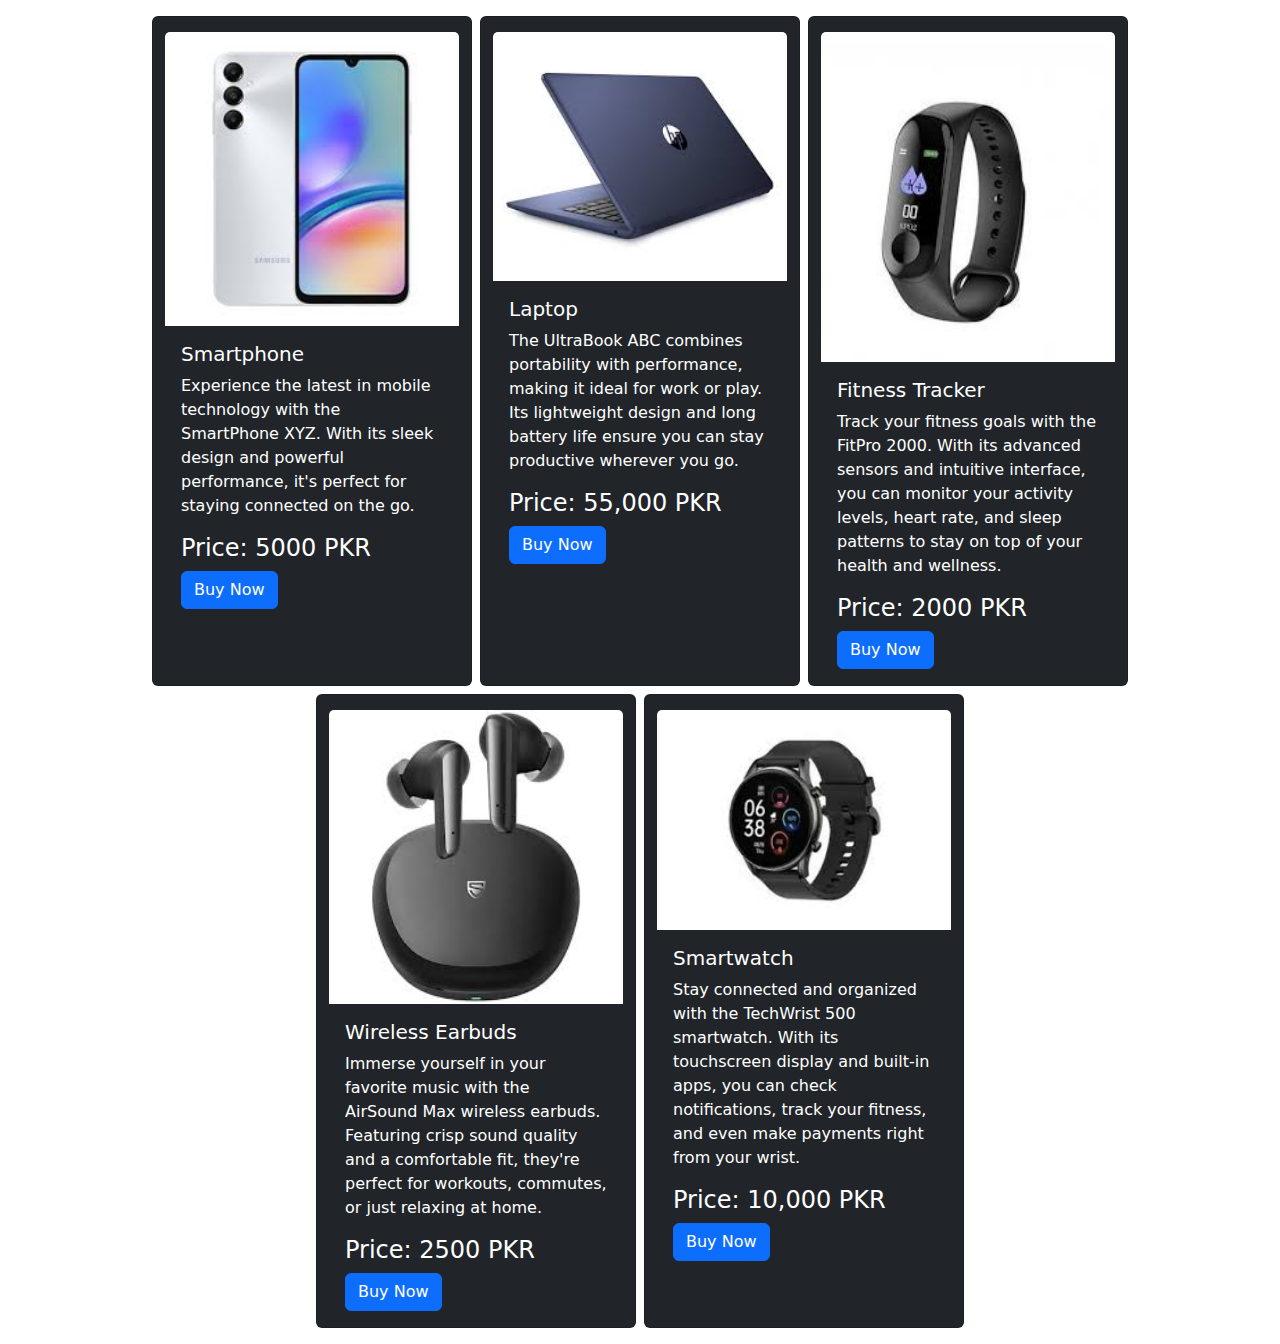
<file: Java Assigment 4/index.html>
<!doctype html>
<html lang="en">
  <head>
    <meta charset="utf-8">
    <meta name="viewport" content="width=device-width, initial-scale=1">
    <title>Products Cards</title>
    <link href="https://cdn.jsdelivr.net/npm/bootstrap@5.3.3/dist/css/bootstrap.min.css" rel="stylesheet" integrity="sha384-QWTKZyjpPEjISv5WaRU9OFeRpok6YctnYmDr5pNlyT2bRjXh0JMhjY6hW+ALEwIH" crossorigin="anonymous">
  </head>
  <body>
    <div class="container mt-3 mb-3">
      <div class="row justify-content-center gap-2" id="card-d">
         
              
        </div>
    </div>

  




    <script src="index.js"></script>
    <script src="https://cdn.jsdelivr.net/npm/bootstrap@5.3.3/dist/js/bootstrap.bundle.min.js" integrity="sha384-YvpcrYf0tY3lHB60NNkmXc5s9fDVZLESaAA55NDzOxhy9GkcIdslK1eN7N6jIeHz" crossorigin="anonymous"></script>
  </body>
</html>
</file>
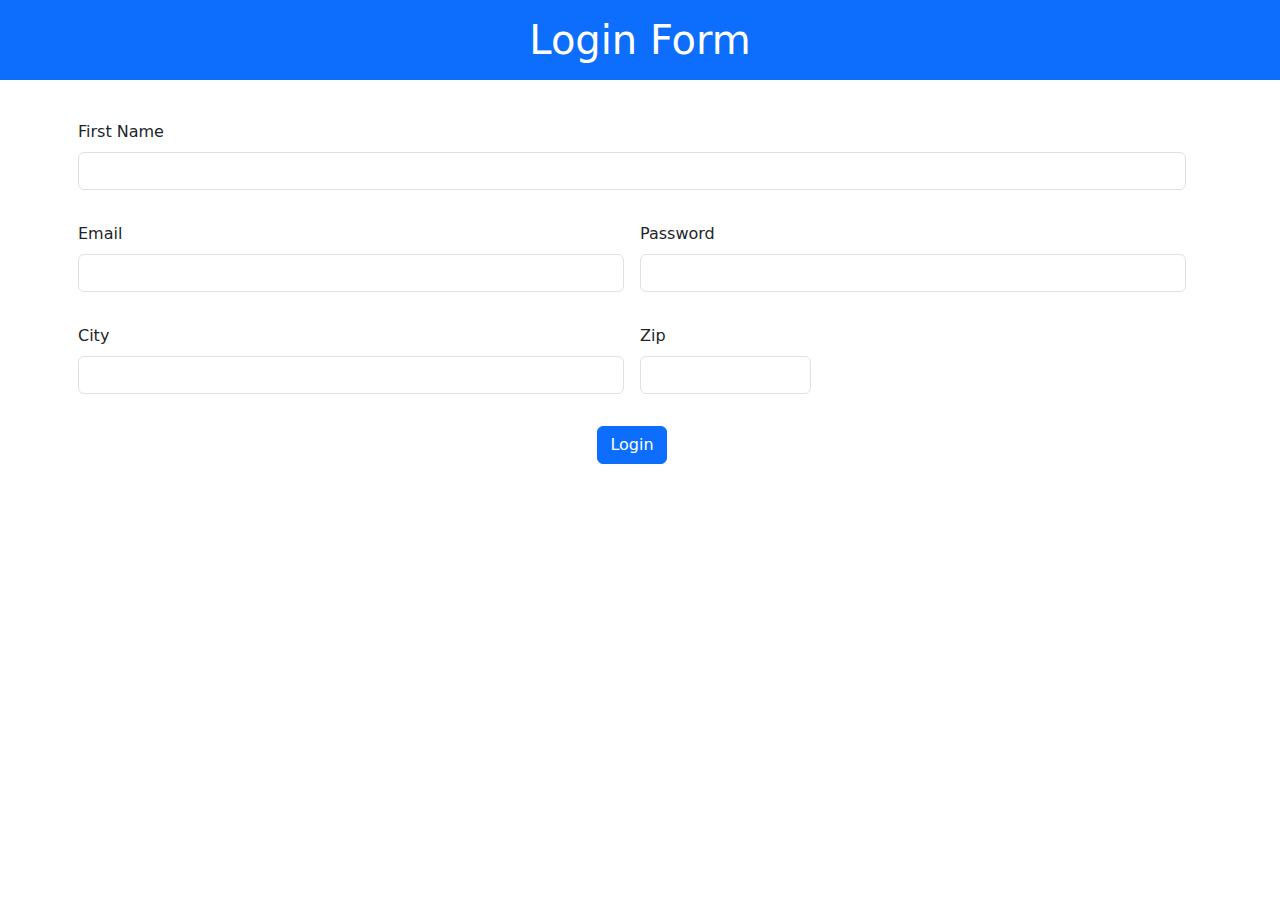
<file: Java Assigment 5/index.html>
<!doctype html>
<html lang="en">
  <head>
    <meta charset="utf-8">
    <meta name="viewport" content="width=device-width, initial-scale=1">
    <title>Input Form</title>
    <link href="https://cdn.jsdelivr.net/npm/bootstrap@5.3.3/dist/css/bootstrap.min.css" rel="stylesheet" integrity="sha384-QWTKZyjpPEjISv5WaRU9OFeRpok6YctnYmDr5pNlyT2bRjXh0JMhjY6hW+ALEwIH" crossorigin="anonymous">
    <link rel="stylesheet" href="https://cdnjs.cloudflare.com/ajax/libs/font-awesome/6.5.2/css/all.min.css" integrity="sha512-SnH5WK+bZxgPHs44uWIX+LLJAJ9/2PkPKZ5QiAj6Ta86w+fsb2TkcmfRyVX3pBnMFcV7oQPJkl9QevSCWr3W6A==" crossorigin="anonymous" referrerpolicy="no-referrer" />
    <link rel="stylesheet" href="index.css">
  </head>
  <body>
<div class="p-3 mb-2 bg-primary text-white text-center h1">Login Form</div>
    <div class="container">
        <div class="row">
            <form class="row g-3">
                <div class="col-md-12">
                  <label for="inputEmail4" class="form-label">First Name</label>
                  <input type="text" class="form-control" id="firstName">
                  <p id="fnError"></p>
                </div>
                <div class="col-md-6">
                  <label for="inputEmail4" class="form-label">Email</label>
                  <input type="email" class="form-control" id="email">
                  <p id="emError"></p>
                </div>
                <div class="col-md-6">
                  <label for="inputPassword4" class="form-label">Password</label>
                  <input type="password" class="form-control" id="password">
                  <p id="pError"></p>
                </div>
                        
                <div class="col-md-6">
                  <label for="inputCity" class="form-label">City</label>
                  <input type="text" class="form-control" id="city">
                  <p id="cError"></p>
                </div>

                <div class="col-md-2">
                  <label for="inputZip" class="form-label">Zip</label>
                  <input type="text" class="form-control" id="zip">
                  <p id="zError"></p>
                </div>

                <div class="col-12 text-center">
                  <button type="submit" class="btn btn-primary">Login</button>
                </div>
              </form>
        </div>
    </div>















    <script src="https://cdn.jsdelivr.net/npm/bootstrap@5.3.3/dist/js/bootstrap.bundle.min.js" integrity="sha384-YvpcrYf0tY3lHB60NNkmXc5s9fDVZLESaAA55NDzOxhy9GkcIdslK1eN7N6jIeHz" crossorigin="anonymous"></script>
    <script src="index.js"></script>
  </body>
</html>
</file>
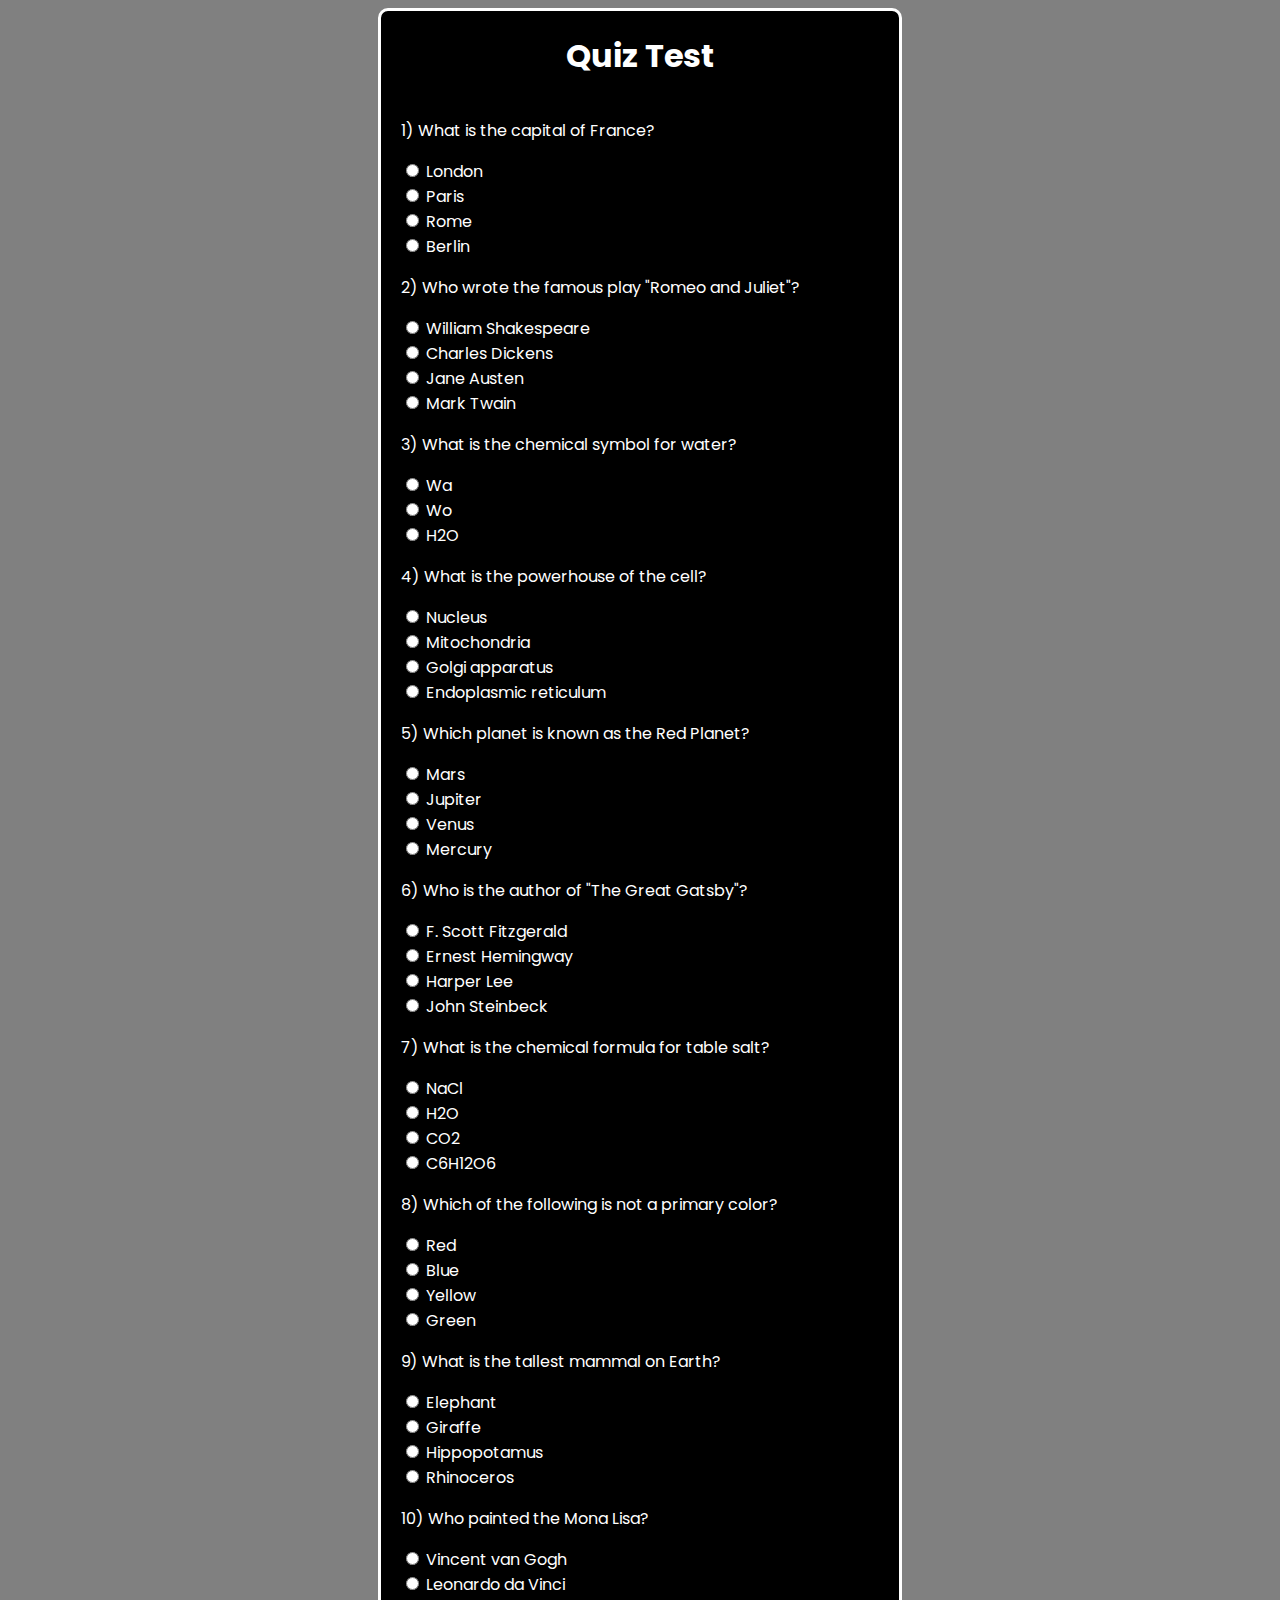
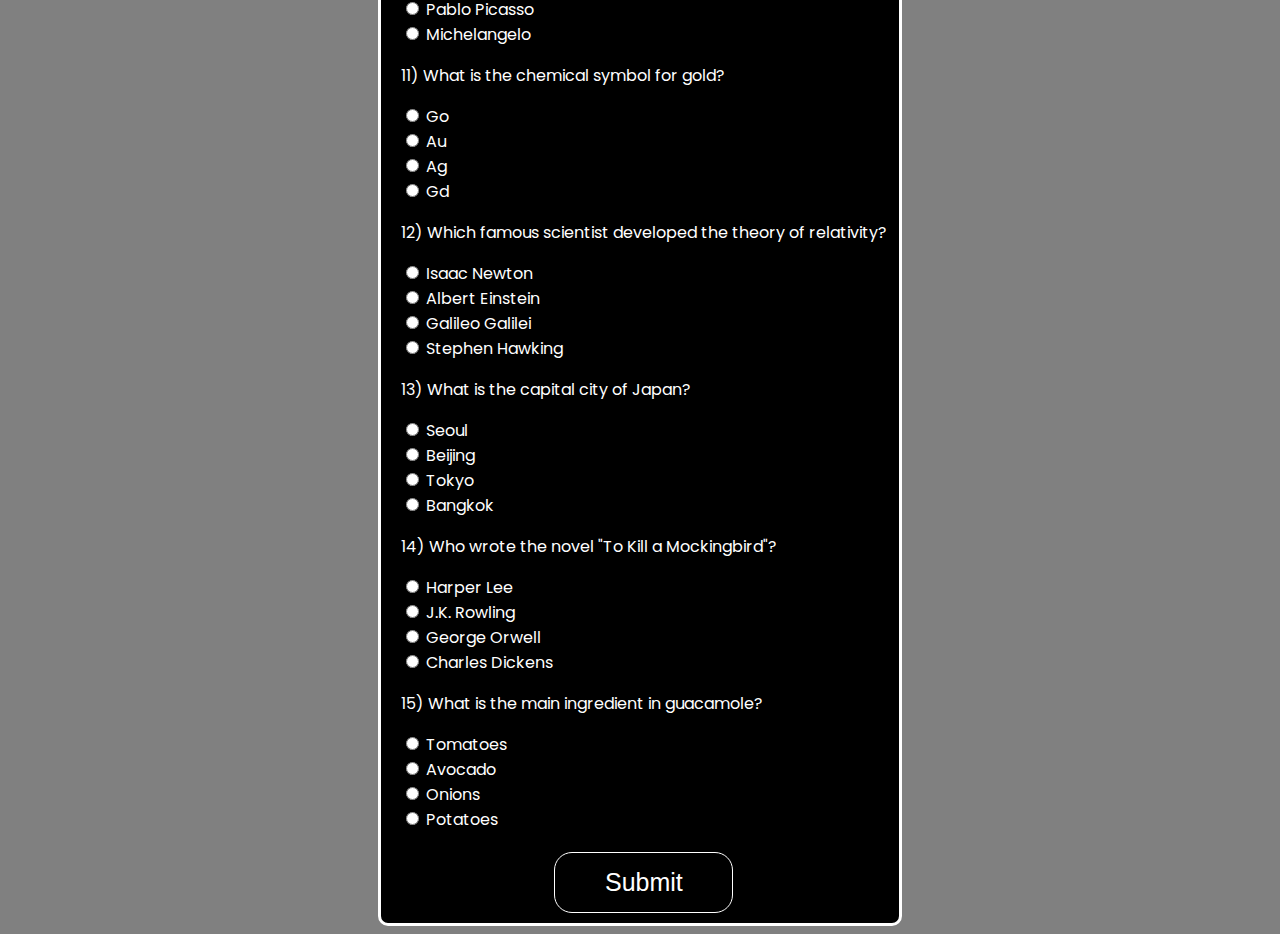
<file: Practical quiz/index.html>
<!DOCTYPE html>
<html lang="en">
<head>
    <meta charset="UTF-8">
    <meta name="viewport" content="width=device-width, initial-scale=1.0">
    <title>Quiz-Practical</title>
    <link rel="preconnect" href="https://fonts.googleapis.com">
<link rel="preconnect" href="https://fonts.gstatic.com" crossorigin>
<link href="https://fonts.googleapis.com/css2?family=Poppins:ital,wght@0,100;0,200;0,300;0,400;0,500;0,600;0,700;0,800;0,900;1,100;1,200;1,300;1,400;1,500;1,600;1,700;1,800;1,900&display=swap" rel="stylesheet">
    <style>
        body {
    background-color: grey;
    font-family: "Poppins", sans-serif;
}
.container-quiz {
    display: flex;
    justify-content: center;
    align-items: center;
    flex-direction: column;
    background-color: black;
    color: white;
    border: 3px solid white;
    border-radius: 10px;
    width: 41%;
    margin-left: auto;
    margin-right: auto;
}
#quiz {
    display: flex;
    justify-content: center;
    flex-direction: column;
    margin-bottom: 10px;
    align-self: flex-start;
    margin-left: 20px;
}
button {
    margin-top: 20px;
    text-align: center;
    margin-left: auto;
    margin-right: auto;
    background-color: black;
    color: white;
    border: 1px solid white;
    border-radius: 18px;
    padding: 15px;
    width: 14vw;
    font-size: 25px;
}


@media (min-width: 350px) and (max-width: 922px) {
    .container-quiz {
    display: flex;
    justify-content: center;
    align-items: center;
    flex-direction: column;
    background-color: black;
    color: white;
    border: 3px solid white;
    border-radius: 10px;
    width: 92%;
    margin-left: auto;
    margin-right: auto;

    
}
button {
        margin-top: 20px;
        text-align: center;
        margin-left: 46%;
        background-color: black;
        color: white;
        border: 1px solid white;
        border-radius: 18px;
        padding: 15px;
        width: 29vw;
        font-size: 25px;
    }
}



    </style>
</head>
<body>
    <div class="container-quiz">
        <h1>Quiz Test</h1>
        <div id="quiz">
            <div class="question">
                <p>1) What is the capital of France?</p>
                <input type="radio" name="q1" value="London" id="London">
                <label for="London">London</label><br>
                <input type="radio" name="q1" value="Paris" id="Paris">
                <label for="Paris">Paris</label><br>
                <input type="radio" name="q1" value="Rome" id="Rome">
                <label for="Rome">Rome</label><br>
                <input type="radio" name="q1" value="Berlin" id="Berlin">
                <label for="Berlin">Berlin</label><br>
            </div>
            <div class="question">
                <p>2) Who wrote the famous play "Romeo and Juliet"?</p>
                <input type="radio" name="q2" value="WilliamShakespeare" id="WilliamShakespeare">
                <label for="WilliamShakespeare">William Shakespeare</label><br>
                <input type="radio" name="q2" value="CharlesDickens" id="CharlesDickens">
                <label for="CharlesDickens">Charles Dickens</label><br>
                <input type="radio" name="q2" value="JaneAusten" id="JaneAusten">
                <label for="JaneAusten">Jane Austen</label><br>
                <input type="radio" name="q2" value="MarkTwain" id="MarkTwain">
                <label for="MarkTwain">Mark Twain</label><br>
            </div>
            <div class="question">
                <p>3) What is the chemical symbol for water?</p>
                <input type="radio" name="q3" value="Wa" id="Wa">
                <label for="Wa">Wa</label><br>
                <input type="radio" name="q3" value="Wo" id="Wo">
                <label for="Wo">Wo</label><br>
                <input type="radio" name="q3" value="H2O" id="H2O">
                <label for="H2O">H2O</label><br>
            </div>
            <div class="question">
                <p>4) What is the powerhouse of the cell?</p>
                <input type="radio" name="q4" value="Nucleus" id="Nucleus">
                <label for="Nucleus">Nucleus</label><br>
                <input type="radio" name="q4" value="Mitochondria" id="Mitochondria">
                <label for="Mitochondria">Mitochondria</label><br>
                <input type="radio" name="q4" value="Golgiapparatus" id="Golgiapparatus">
                <label for="Golgiapparatus">Golgi apparatus</label><br>
                <input type="radio" name="q4" value="Endoplasmicreticulum" id="Endoplasmicreticulum">
                <label for="Endoplasmicreticulum">Endoplasmic reticulum</label><br>
            </div>
            <div class="question">
                <p>5) Which planet is known as the Red Planet?</p>
                <input type="radio" name="q5" value="Mars" id="Mars">
                <label for="Mars">Mars</label><br>
                <input type="radio" name="q5" value="Jupiter" id="Jupiter">
                <label for="Jupiter">Jupiter</label><br>
                <input type="radio" name="q5" value="Venus" id="Venus">
                <label for="Venus">Venus</label><br>
                <input type="radio" name="q5" value="Mercury" id="Mercury">
                <label for="Mercury">Mercury</label><br>
            </div>
            <div class="question">
                <p>6) Who is the author of "The Great Gatsby"?</p>
                <input type="radio" name="q6" value="FScottFitzgerald" id="FScottFitzgerald">
                <label for="FScottFitzgerald">F. Scott Fitzgerald</label><br>
                <input type="radio" name="q6" value="ErnestHemingway" id="ErnestHemingway">
                <label for="ErnestHemingway">Ernest Hemingway</label><br>
                <input type="radio" name="q6" value="HarperLee"id="HarperLee">
                <label for="HarperLee">Harper Lee</label><br>
                <input type="radio" name="q6" value="JohnSteinbeck" id="JohnSteinbeck">
                <label for="JohnSteinbeck">John Steinbeck</label><br>
            </div>
            <div class="question">
                <p>7) What is the chemical formula for table salt?</p>
                <input type="radio" name="q7" value="NaCl" id="NaCl">
                <label for="NaCl">NaCl</label><br>
                <input type="radio" name="q7" value="H2O" id="H2O2">
                <label for="H2O2">H2O</label><br>
                <input type="radio" name="q7" value="CO2" id="CO2">
                <label for="CO2">CO2</label><br>
                <input type="radio" name="q7" value="C6H12O6" id="C6H12O6">
                <label for="C6H12O6">C6H12O6</label><br>
            </div>
            <div class="question">
                <p>8) Which of the following is not a primary color?</p>
                <input type="radio" name="q8" value="Red" id="Red">
                <label for="Red">Red</label><br>
                <input type="radio" name="q8" value="Blue" id="Blue">
                <label for="Blue">Blue</label><br>
                <input type="radio" name="q8" value="Yellow" id="Yellow">
                <label for="Yellow">Yellow</label><br>
                <input type="radio" name="q8" value="Green" id="Green">
                <label for="Green">Green</label><br>
            </div>
            <div class="question">
                <p>9) What is the tallest mammal on Earth?</p>
                <input type="radio" name="q9" value="Elephant" id="Elephant">
                <label for="Elephant">Elephant</label><br>
                <input type="radio" name="q9" value="Giraffe" id="Giraffe">
                <label for="Giraffe">Giraffe</label><br>
                <input type="radio" name="q9" value="Hippopotamus" id="Hippopotamus">
                <label for="Hippopotamus">Hippopotamus</label><br>
                <input type="radio" name="q9" value="Rhinoceros" id="Rhinoceros">
                <label for="Rhinoceros">Rhinoceros</label><br>
            </div>
            <div class="question">
                <p>10) Who painted the Mona Lisa?</p>
                <input type="radio" name="q10" value="VincentvanGogh" id="VincentvanGogh">
                <label for="VincentvanGogh">Vincent van Gogh</label><br>
                <input type="radio" name="q10" value="LeonardodaVinci" id="LeonardodaVinci">
                <label for="LeonardodaVinci">Leonardo da Vinci</label><br>
                <input type="radio" name="q10" value="PabloPicasso" id="PabloPicasso">
                <label for="PabloPicasso">Pablo Picasso</label><br>
                <input type="radio" name="q10" value="Michelangelo" id="Michelangelo">
                <label for="Michelangelo">Michelangelo</label><br>
            </div>
            <div class="question">
                <p>11) What is the chemical symbol for gold?</p>
                <input type="radio" name="q11" value="Go" id="Go">
                <label for="Go">Go</label><br>
                <input type="radio" name="q11" value="Au" id="Au">
                <label for="Au">Au</label><br>
                <input type="radio" name="q11" value="Ag" id="Ag">
                <label for="Ag">Ag</label><br>
                <input type="radio" name="q11" value="Gd" id="Gd">
                <label for="Gd">Gd</label><br>
            </div>
            <div class="question">
                <p>12) Which famous scientist developed the theory of relativity?</p>
                <input type="radio" name="q12" value="IsaacNewton" id="IsaacNewton">
                <label for="IsaacNewton">Isaac Newton</label><br>
                <input type="radio" name="q12" value="AlbertEinstein" id="AlbertEinstein">
                <label for="AlbertEinstein">Albert Einstein</label><br>
                <input type="radio" name="q12" value="GalileoGalilei" id="GalileoGalilei">
                <label for="GalileoGalilei">Galileo Galilei</label><br>
                <input type="radio" name="q12" value="StephenHawking" id="StephenHawking">
                <label for="StephenHawking">Stephen Hawking</label><br>
            </div>
            <div class="question">
                <p>13) What is the capital city of Japan?</p>
                <input type="radio" name="q13" value="Seoul" id="Seoul">
                <label for="Seoul">Seoul</label><br>
                <input type="radio" name="q13" value="Beijing" id="Beijing">
                <label for="Beijing">Beijing</label><br>
                <input type="radio" name="q13" value="Tokyo" id="Tokyo">
                <label for="Tokyo">Tokyo</label><br>
                <input type="radio" name="q13" value="Bangkok" id="Bangkok">
                <label for="Bangkok">Bangkok</label><br>
            </div>
            <div class="question">
                <p>14) Who wrote the novel "To Kill a Mockingbird"?</p>
                <input type="radio" name="q14" value="HarperLee" id="HarperLee">
                <label for="HarperLee">Harper Lee</label><br>
                <input type="radio" name="q14" value="JKRowling" id="JKRowling">
                <label for="JKRowling">J.K. Rowling</label><br>
                <input type="radio" name="q14" value="GeorgeOrwell" id="GeorgeOrwell">
                <label for="GeorgeOrwell">George Orwell</label><br>
                <input type="radio" name="q14" value="CharlesDickens" id="CharlesDickens">
                <label for="CharlesDickens">Charles Dickens</label><br>
            </div>
            <div class="question">
                <p>15) What is the main ingredient in guacamole?</p>
                <input type="radio" name="q15" value="Tomatoes" id="Tomatoes">
                <label for="Tomatoes">Tomatoes</label><br>
                <input type="radio" name="q15" value="Avocado" id="Avocado">
                <label for="Avocado">Avocado</label><br>
                <input type="radio" name="q15" value="Onions" id="Onions">
                <label for="Onions">Onions</label><br>
                <input type="radio" name="q15" value="Potatoes" id="Potatoes">
                <label for="Potatoes">Potatoes</label><br>
            </div>
            <button onclick="Submit()">Submit</button>
        </div>
    </div>
    <script>
        function Submit(){
            var score = 0;
            var totalQuestions = 15;
    
            var q1 = document.getElementById('Paris');
            if (q1.checked){
                score++;
            }
            var q2 = document.getElementById('WilliamShakespeare');
            if (q2.checked){
                score++;
            }
            var q3 = document.getElementById('H2O');
            if (q3.checked){
                score++;
            }
            var q4 = document.getElementById('Mitochondria');
            if (q4.checked){
                score++;
            }
            var q5 = document.getElementById('Mars');
            if (q5.checked){
                score++;
            }
            var q6 = document.getElementById('FScottFitzgerald');
            if (q6.checked){
                score++;
            }
            var q7 = document.getElementById('NaCl');
            if (q7.checked){
                score++;
            }
            var q8 = document.getElementById('Green');
            if (q8.checked){
                score++;
            }
            var q9 = document.getElementById('Giraffe');
            if (q9.checked){
                score++;
            }
            var q10 = document.getElementById('LeonardodaVinci');
            if (q10.checked){
                score++;
            }
            var q11 = document.getElementById('Au');
            if (q11.checked){
                score++;
            }
            var q12 = document.getElementById('AlbertEinstein');
            if (q12.checked){
                score++;
            }
            var q13 = document.getElementById('Tokyo');
            if (q13.checked){
                score++;
            }
            var q14 = document.getElementById('HarperLee');
            if(q14.checked){
                score++;
            }
            var q15 = document.getElementById('Onions');
            if (q15.checked){
                score++;
            }
            alert('Your score is: ' + score + ' out of ' + totalQuestions);
        }
    
    </script>
</body>
</html>
</file>
<file: Java Assigment 5/index.css>
#fnError,#emError,#pError, #cError, #zError
        {
            color: red;
            font-weight: bolder;
        }
</file>
